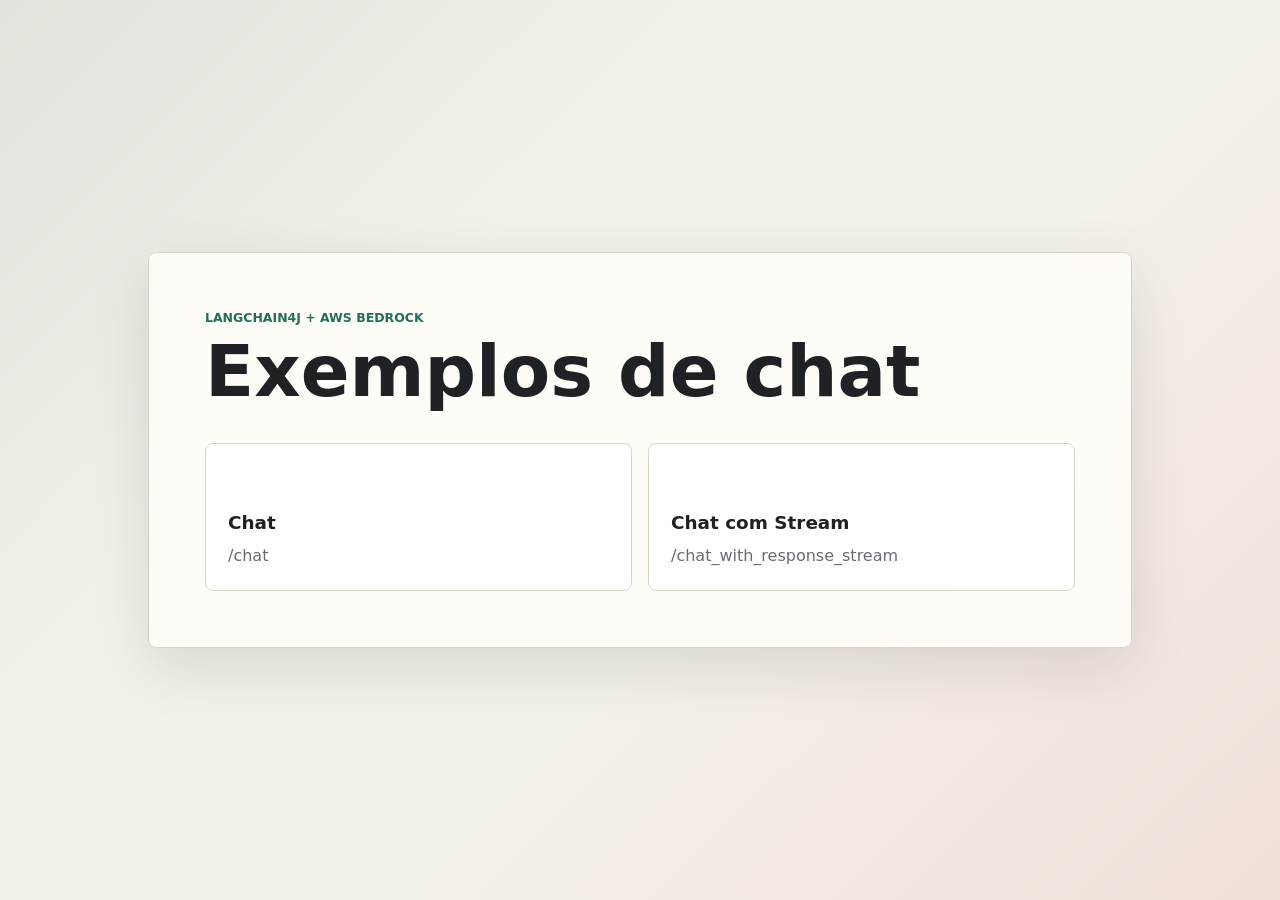
<file: interface/index.html>
<!doctype html>
<html lang="pt-BR">
  <head>
    <meta charset="utf-8">
    <meta name="viewport" content="width=device-width, initial-scale=1">
    <title>LangChain4j Bedrock</title>
    <link rel="stylesheet" href="./assets/styles.css">
  </head>
  <body>
    <main class="home-shell">
      <section class="home-panel" aria-labelledby="page-title">
        <p class="eyebrow">LangChain4j + AWS Bedrock</p>
        <h1 id="page-title">Exemplos de chat</h1>
        <div class="route-grid" aria-label="Rotas disponíveis">
          <a class="route-card" href="./chat/">
            <span class="route-name">Chat</span>
            <span class="route-path">/chat</span>
          </a>
          <a class="route-card" href="./chat_with_response_stream/">
            <span class="route-name">Chat com Stream</span>
            <span class="route-path">/chat_with_response_stream</span>
          </a>
        </div>
      </section>
    </main>
  </body>
</html>
</file>
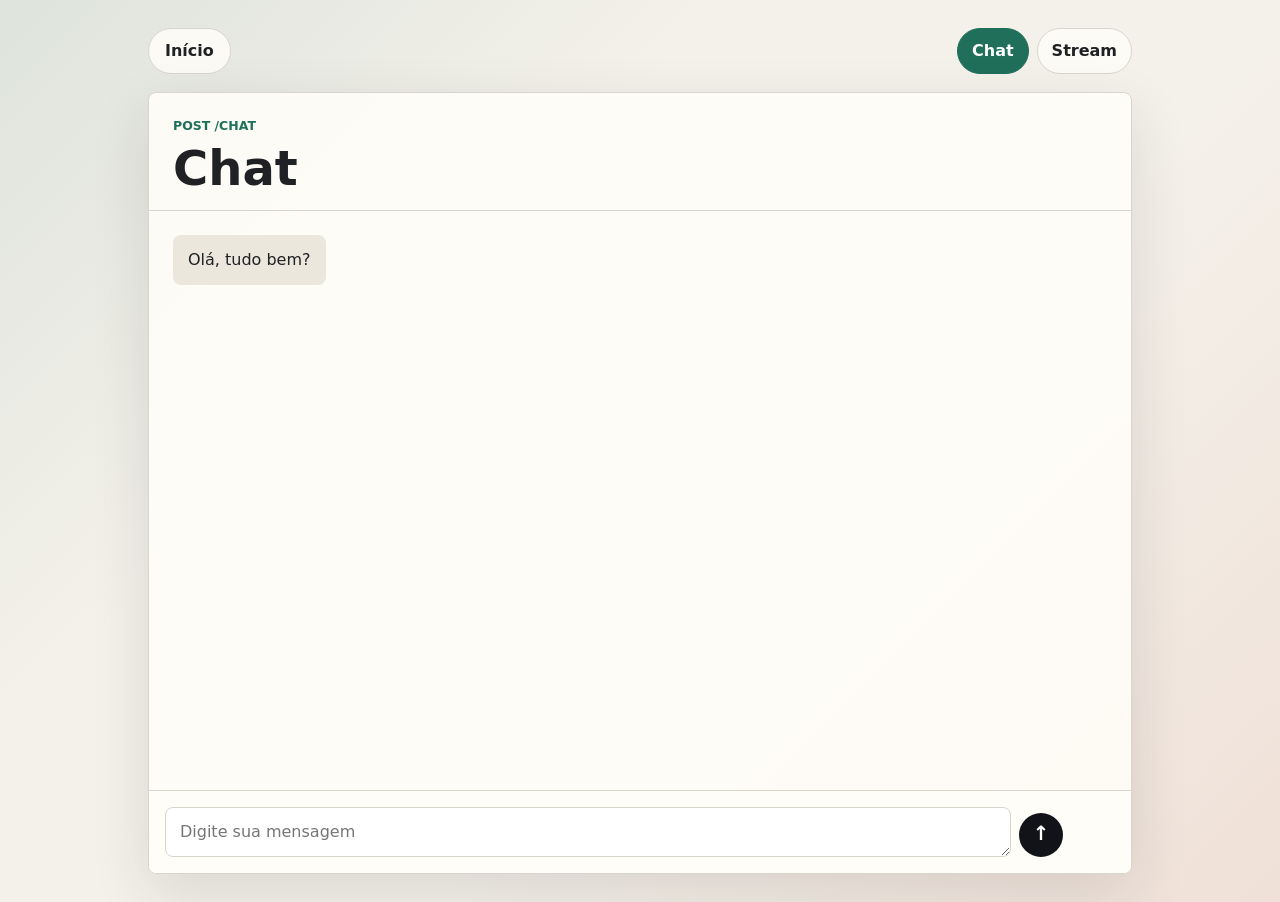
<file: interface/chat/index.html>
<!doctype html>
<html lang="pt-BR">
  <head>
    <meta charset="utf-8">
    <meta name="viewport" content="width=device-width, initial-scale=1">
    <title>Chat | LangChain4j Bedrock</title>
    <link rel="stylesheet" href="../assets/styles.css">
    <script src="../assets/chat.js" defer></script>
  </head>
  <body>
    <main class="chat-shell">
      <header class="topbar">
        <a class="back-link" href="../">Início</a>
        <nav class="nav-links" aria-label="Exemplos">
          <a aria-current="page" href="./">Chat</a>
          <a href="../chat_with_response_stream/">Stream</a>
        </nav>
      </header>

      <section class="chat-panel" aria-labelledby="chat-title">
        <div class="chat-heading">
          <p class="eyebrow">POST /chat</p>
          <h1 id="chat-title">Chat</h1>
        </div>

        <div id="messages" class="messages" aria-live="polite" aria-label="Mensagens do chat">
          <article class="message assistant">
            <div class="bubble">Olá, tudo bem?</div>
          </article>
        </div>

        <p id="status" class="status" role="status" aria-live="polite"></p>

        <form id="chat-form" class="composer" autocomplete="off">
          <label class="sr-only" for="message-input">Mensagem</label>
          <textarea id="message-input" rows="1" placeholder="Digite sua mensagem" required></textarea>
          <button id="send-button" class="icon-button send-action" type="submit" aria-label="Enviar mensagem" title="Enviar mensagem">
            <span aria-hidden="true">↑</span>
          </button>
        </form>
      </section>
    </main>
  </body>
</html>
</file>
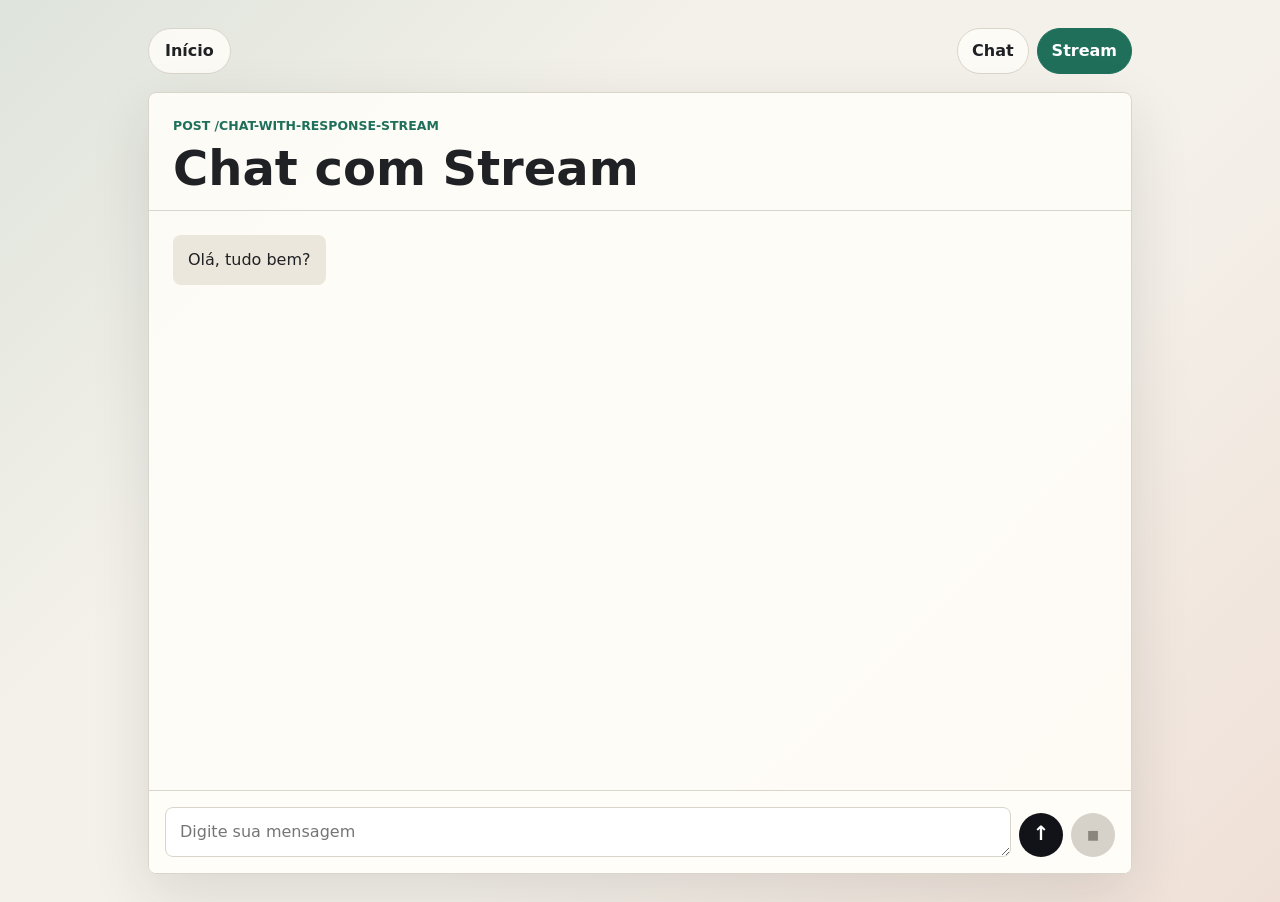
<file: interface/chat_with_response_stream/index.html>
<!doctype html>
<html lang="pt-BR">
  <head>
    <meta charset="utf-8">
    <meta name="viewport" content="width=device-width, initial-scale=1">
    <title>Chat com Stream | LangChain4j Bedrock</title>
    <link rel="stylesheet" href="../assets/styles.css">
    <script src="../assets/stream-chat.js" defer></script>
  </head>
  <body>
    <main class="chat-shell">
      <header class="topbar">
        <a class="back-link" href="../">Início</a>
        <nav class="nav-links" aria-label="Exemplos">
          <a href="../chat/">Chat</a>
          <a aria-current="page" href="./">Stream</a>
        </nav>
      </header>

      <section class="chat-panel" aria-labelledby="chat-title">
        <div class="chat-heading">
          <p class="eyebrow">POST /chat-with-response-stream</p>
          <h1 id="chat-title">Chat com Stream</h1>
        </div>

        <div id="messages" class="messages" aria-live="polite" aria-label="Mensagens do chat">
          <article class="message assistant">
            <div class="bubble">Olá, tudo bem?</div>
          </article>
        </div>

        <p id="status" class="status" role="status" aria-live="polite"></p>

        <form id="chat-form" class="composer" autocomplete="off">
          <label class="sr-only" for="message-input">Mensagem</label>
          <textarea id="message-input" rows="1" placeholder="Digite sua mensagem" required></textarea>
          <button id="send-button" class="icon-button send-action" type="submit" aria-label="Enviar mensagem" title="Enviar mensagem">
            <span aria-hidden="true">↑</span>
          </button>
          <button id="abort-button" class="icon-button stop-action" type="button" aria-label="Abortar resposta" title="Abortar resposta" disabled>
            <span aria-hidden="true">■</span>
          </button>
        </form>
      </section>
    </main>
  </body>
</html>
</file>
<file: interface/assets/styles.css>
:root {
  color-scheme: light;
  --page: #f4f1ea;
  --panel: #fffdf8;
  --ink: #202124;
  --muted: #676b72;
  --line: #dad5cb;
  --brand: #1f6f5b;
  --brand-strong: #164f42;
  --accent: #c84b31;
  --assistant: #ece7dc;
  --user: #1f6f5b;
  --user-ink: #ffffff;
  --shadow: 0 20px 60px rgba(32, 33, 36, 0.12);
}

* {
  box-sizing: border-box;
}

html {
  min-height: 100%;
}

body {
  min-height: 100vh;
  margin: 0;
  background:
    linear-gradient(135deg, rgba(31, 111, 91, 0.10), transparent 34%),
    linear-gradient(315deg, rgba(200, 75, 49, 0.10), transparent 40%),
    var(--page);
  color: var(--ink);
  font-family: Inter, ui-sans-serif, system-ui, -apple-system, BlinkMacSystemFont, "Segoe UI", sans-serif;
  line-height: 1.5;
}

a {
  color: inherit;
}

button,
textarea {
  font: inherit;
}

button {
  border: 0;
  cursor: pointer;
}

button:disabled {
  cursor: not-allowed;
  opacity: 0.58;
}

.home-shell,
.chat-shell {
  width: min(100%, 1040px);
  min-height: 100vh;
  margin: 0 auto;
  padding: 28px;
}

.home-shell {
  display: grid;
  align-items: center;
}

.home-panel,
.chat-panel {
  background: rgba(255, 253, 248, 0.92);
  border: 1px solid var(--line);
  border-radius: 8px;
  box-shadow: var(--shadow);
}

.home-panel {
  padding: clamp(28px, 6vw, 56px);
}

.eyebrow {
  margin: 0 0 8px;
  color: var(--brand);
  font-size: 0.78rem;
  font-weight: 800;
  letter-spacing: 0;
  text-transform: uppercase;
}

h1 {
  margin: 0;
  font-size: clamp(2rem, 6vw, 4.5rem);
  line-height: 1;
  letter-spacing: 0;
}

.route-grid {
  display: grid;
  grid-template-columns: repeat(2, minmax(0, 1fr));
  gap: 16px;
  margin-top: 36px;
}

.route-card {
  display: grid;
  gap: 8px;
  min-height: 148px;
  padding: 22px;
  align-content: end;
  border: 1px solid var(--line);
  border-radius: 8px;
  background: #ffffff;
  text-decoration: none;
  transition: border-color 150ms ease, transform 150ms ease, box-shadow 150ms ease;
}

.route-card:hover,
.route-card:focus-visible {
  border-color: var(--brand);
  box-shadow: 0 12px 32px rgba(31, 111, 91, 0.14);
  transform: translateY(-2px);
}

.route-name {
  font-size: 1.15rem;
  font-weight: 800;
}

.route-path {
  color: var(--muted);
  overflow-wrap: anywhere;
}

.chat-shell {
  display: grid;
  grid-template-rows: auto minmax(0, 1fr);
  gap: 18px;
}

.topbar {
  display: flex;
  justify-content: space-between;
  align-items: center;
  gap: 16px;
}

.back-link,
.nav-links a {
  border: 1px solid var(--line);
  border-radius: 999px;
  background: rgba(255, 253, 248, 0.86);
  color: var(--ink);
  font-weight: 700;
  text-decoration: none;
}

.back-link {
  padding: 10px 16px;
}

.nav-links {
  display: flex;
  gap: 8px;
}

.nav-links a {
  padding: 10px 14px;
}

.nav-links a[aria-current="page"] {
  border-color: var(--brand);
  background: var(--brand);
  color: #ffffff;
}

.chat-panel {
  display: grid;
  grid-template-rows: auto minmax(240px, 1fr) auto auto;
  min-height: calc(100vh - 118px);
  overflow: hidden;
}

.chat-heading {
  padding: 24px 24px 18px;
  border-bottom: 1px solid var(--line);
}

.chat-heading h1 {
  font-size: clamp(1.8rem, 4vw, 3rem);
}

.messages {
  display: flex;
  flex-direction: column;
  gap: 14px;
  min-height: 0;
  padding: 24px;
  overflow-y: auto;
  scroll-behavior: smooth;
}

.message {
  display: flex;
}

.message.user {
  justify-content: flex-end;
}

.message.assistant,
.message.error {
  justify-content: flex-start;
}

.bubble {
  width: fit-content;
  max-width: min(680px, 86%);
  padding: 13px 15px;
  border-radius: 8px;
  white-space: pre-wrap;
  overflow-wrap: anywhere;
}

.assistant .bubble {
  background: var(--assistant);
  color: var(--ink);
}

.user .bubble {
  background: var(--user);
  color: var(--user-ink);
}

.error .bubble {
  border: 1px solid rgba(200, 75, 49, 0.34);
  background: rgba(200, 75, 49, 0.10);
  color: #7a2618;
}

.pending .bubble::after {
  content: "";
  display: inline-block;
  width: 0.45em;
  height: 0.45em;
  margin-left: 4px;
  border-radius: 999px;
  background: currentColor;
  animation: pulse 900ms ease-in-out infinite;
  vertical-align: middle;
}

.status {
  min-height: 24px;
  margin: 0;
  padding: 0 24px 8px;
  color: var(--muted);
  font-size: 0.92rem;
}

.composer {
  display: grid;
  grid-template-columns: minmax(0, 1fr) 44px 44px;
  align-items: end;
  gap: 8px;
  padding: 16px;
  border-top: 1px solid var(--line);
  background: rgba(255, 253, 248, 0.94);
}

.composer textarea {
  width: 100%;
  min-height: 46px;
  max-height: 150px;
  padding: 12px 14px;
  resize: vertical;
  border: 1px solid var(--line);
  border-radius: 8px;
  background: #ffffff;
  color: var(--ink);
  outline: none;
}

.composer textarea:focus {
  border-color: var(--brand);
  box-shadow: 0 0 0 3px rgba(31, 111, 91, 0.16);
}

.composer .icon-button {
  display: grid;
  place-items: center;
  width: 44px;
  min-width: 44px;
  height: 44px;
  min-height: 44px;
  padding: 0;
  border-radius: 999px;
  background: #111318;
  color: #ffffff;
  font-size: 1.24rem;
  font-weight: 900;
  line-height: 1;
  transition: background-color 150ms ease, transform 150ms ease, opacity 150ms ease;
}

.composer .icon-button:hover:not(:disabled),
.composer .icon-button:focus-visible:not(:disabled) {
  background: #000000;
  transform: translateY(-1px);
}

.composer .icon-button:focus-visible {
  outline: 3px solid rgba(17, 19, 24, 0.18);
  outline-offset: 2px;
}

.composer .send-action span {
  transform: translateY(-1px);
}

.composer .stop-action span {
  font-size: 0.8rem;
  transform: translateY(-0.5px);
}

.composer .stop-action:not(:disabled) {
  background: #111318;
}

.composer .icon-button:disabled {
  background: #d6d2ca;
  color: #8a867e;
  opacity: 1;
}

.sr-only {
  position: absolute;
  width: 1px;
  height: 1px;
  padding: 0;
  margin: -1px;
  overflow: hidden;
  clip: rect(0, 0, 0, 0);
  white-space: nowrap;
  border: 0;
}

@keyframes pulse {
  0%,
  100% {
    opacity: 0.25;
  }
  50% {
    opacity: 1;
  }
}

@media (max-width: 720px) {
  .home-shell,
  .chat-shell {
    padding: 14px;
  }

  .route-grid {
    grid-template-columns: 1fr;
  }

  .topbar {
    align-items: stretch;
    flex-direction: column;
  }

  .nav-links {
    display: grid;
    grid-template-columns: 1fr 1fr;
  }

  .back-link,
  .nav-links a {
    text-align: center;
  }

  .chat-panel {
    min-height: calc(100vh - 152px);
  }

  .chat-heading,
  .messages {
    padding-left: 16px;
    padding-right: 16px;
  }

  .composer {
    grid-template-columns: minmax(0, 1fr) 44px 44px;
  }

  .composer .icon-button {
    width: 44px;
  }

  .bubble {
    max-width: 94%;
  }
}
</file>
